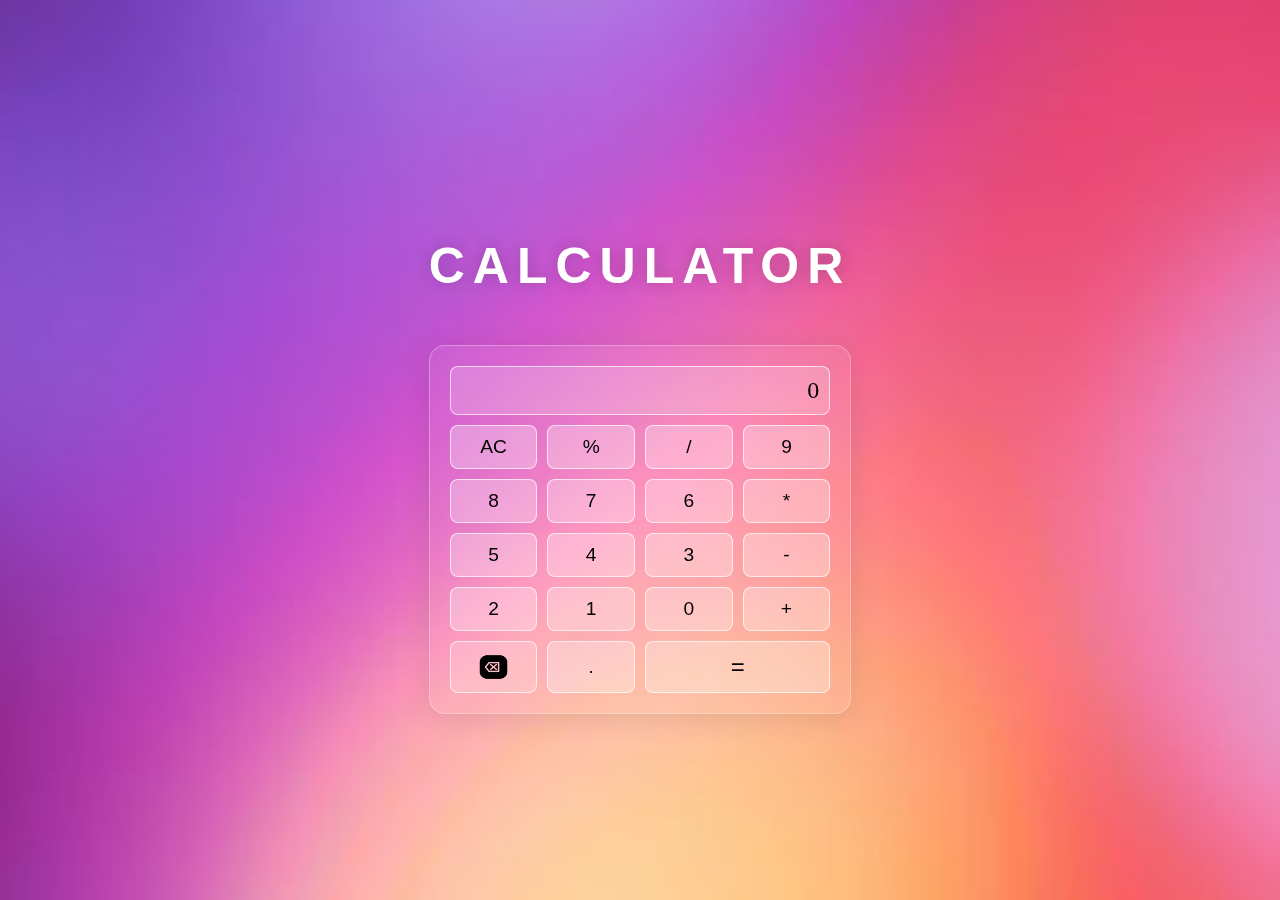
<file: LEVEL_1/CALCULATOR/public/index.html>
<!DOCTYPE html>
<html lang="en">

<head>
    <meta charset="UTF-8">
    <meta name="viewport" content="width=device-width, initial-scale=1.0">
    <link rel="stylesheet" href="styles.css">
    <title>Basic Calculator</title>
</head>

<body>
    
    
    <div class="back">
        <div >
            <h3>CALCULATOR</h3>
        </div>
        <div class="calculator">
            <div class="display" id="display">0</div>
            <button class="btn" onclick="clearDisplay()">AC</button>
            <button class="btn" onclick="appendToDisplay('%')">%</button>
            <button class="btn" onclick="appendToDisplay('/')">/</button>
            <button class="btn" onclick="appendToDisplay('9')">9</button>
            <button class="btn" onclick="appendToDisplay('8')">8</button>
            <button class="btn" onclick="appendToDisplay('7')">7</button>
            <button class="btn" onclick="appendToDisplay('6')">6</button>
            <button class="btn" onclick="appendToDisplay('*')">*</button>
            <button class="btn" onclick="appendToDisplay('5')">5</button>
            <button class="btn" onclick="appendToDisplay('4')">4</button>
            <button class="btn" onclick="appendToDisplay('3')">3</button>
            <button class="btn" onclick="appendToDisplay('-')">-</button>
            <button class="btn" onclick="appendToDisplay('2')">2</button>
            <button class="btn" onclick="appendToDisplay('1')">1</button>
            <button class="btn" onclick="appendToDisplay('0')">0</button>
            <button class="btn" onclick="appendToDisplay('+')">+</button>
            <button class="btn1" onclick="remove()"><img class="pic"
                    src="/LEVEL_1/CALCULATOR/images/Remove.png"></button>
            <button class="btn" onclick="appendToDisplay('.')">.</button>
            <button class="btn2" onclick="calculate()" >=</button>
        </div>
    </div>



    <script src="script.js"></script>
</body>

</html>
</file>
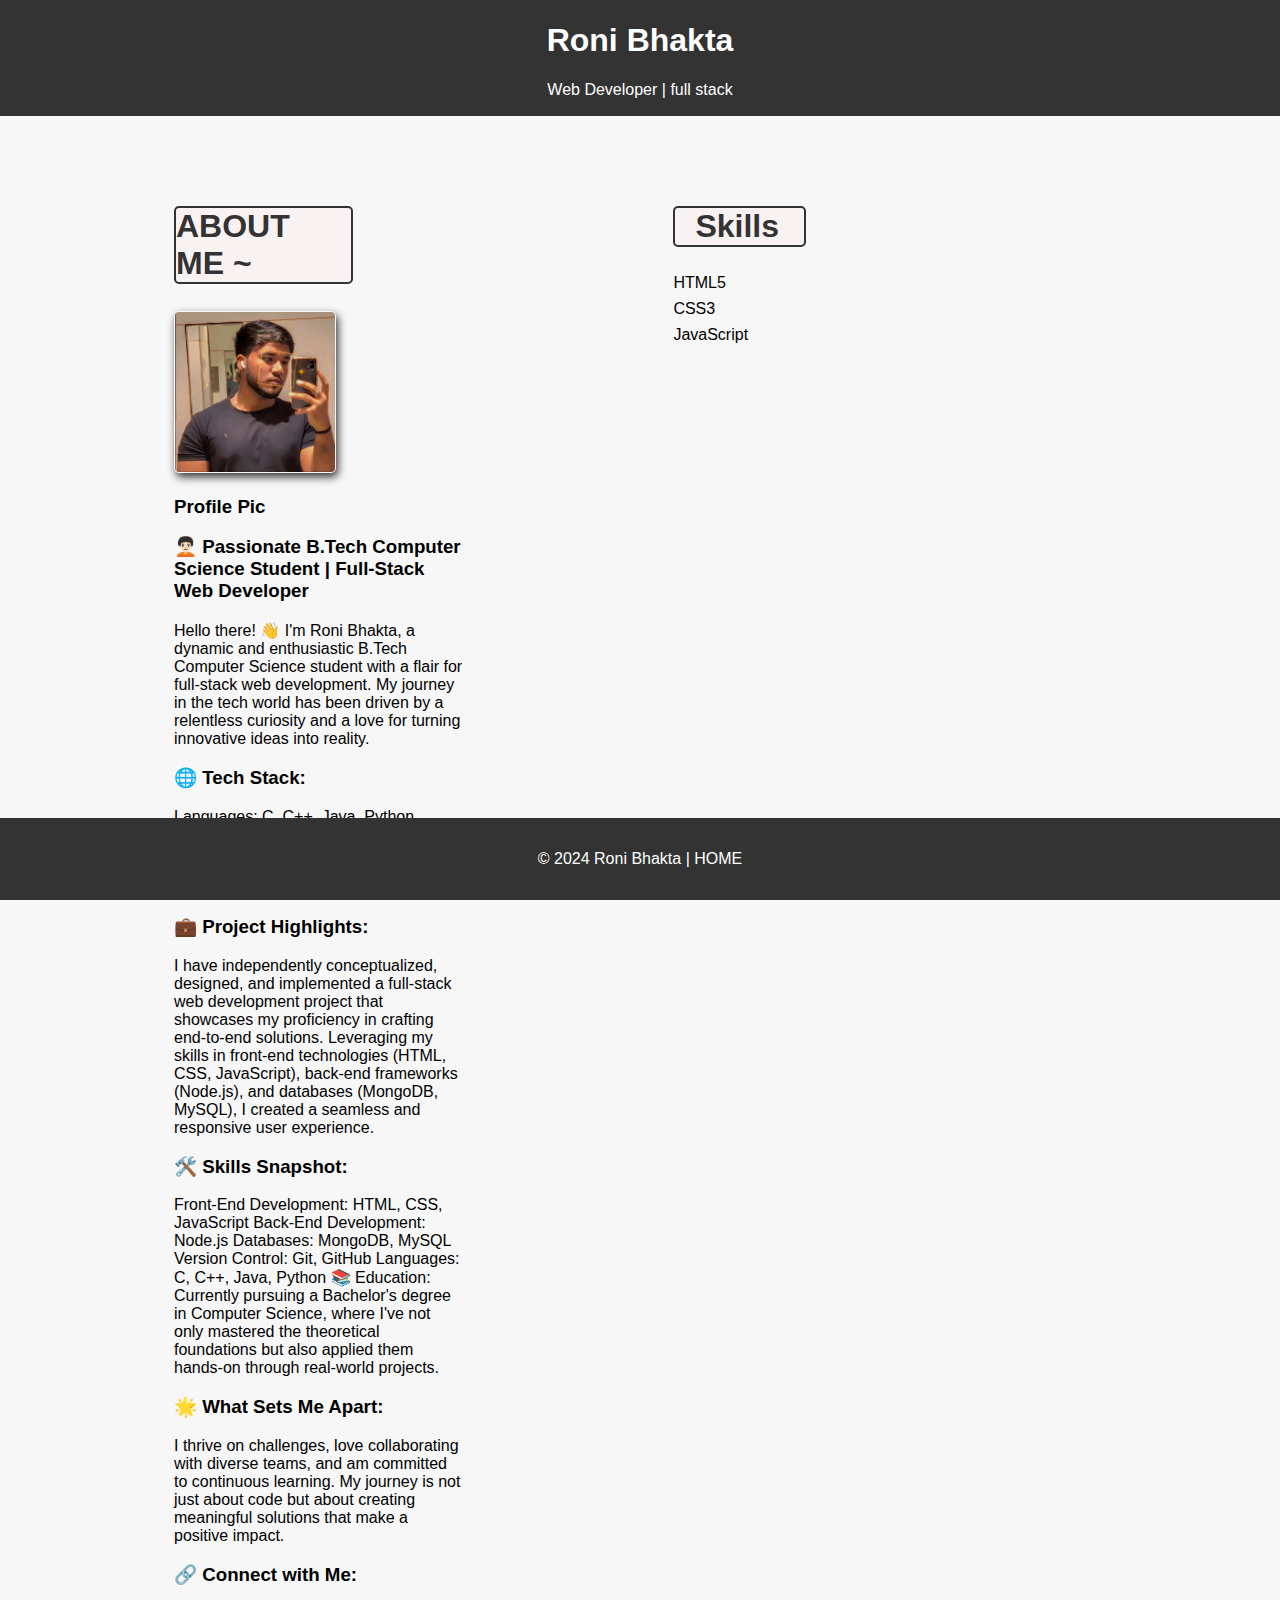
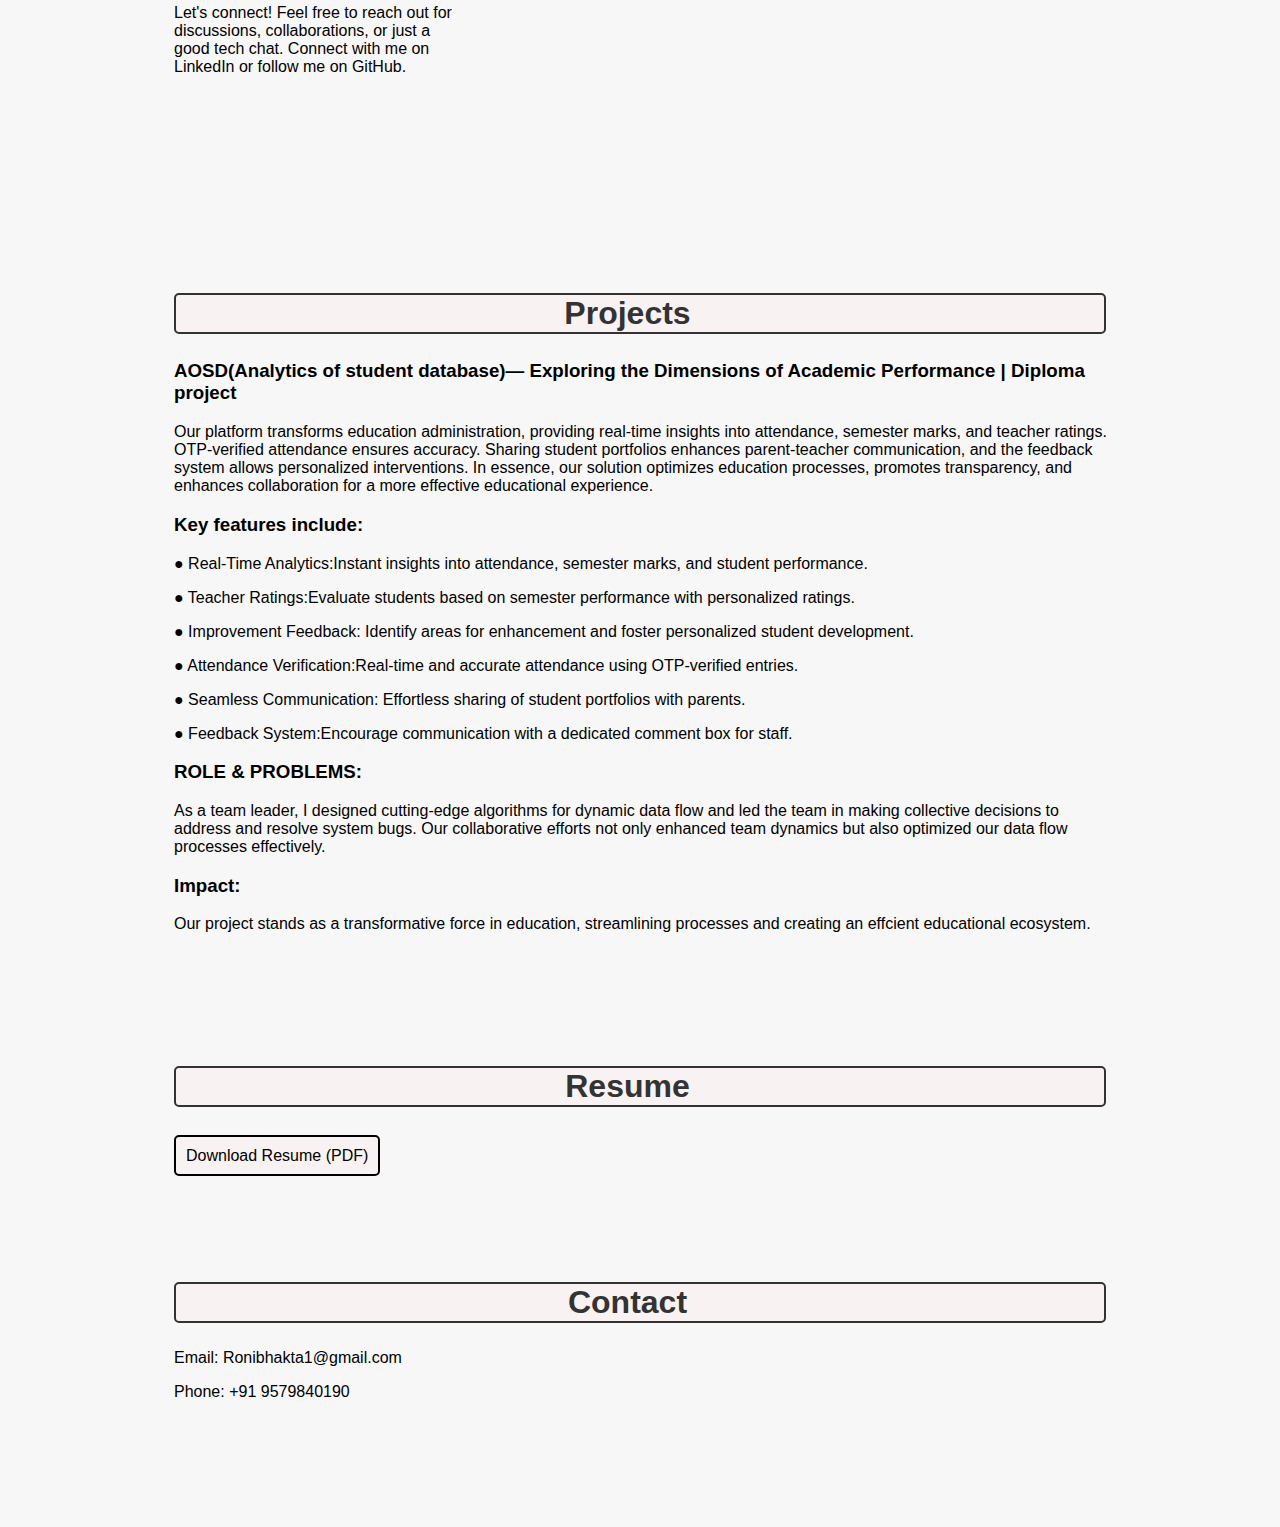
<file: LEVEL_1/PORTFOLIO/public/portfolio.html>
<!DOCTYPE html>
<html lang="en">

<head>
    <meta charset="UTF-8">
    <meta name="viewport" content="width=device-width, initial-scale=1.0">
    <title>Roni Bhakta- Portfolio</title>
    <style>
        body {
            font-family: Arial, sans-serif;
            margin: 0;
            padding: 0;
            box-sizing: border-box;
            background-color: #f7f7f7;
        }

        header {
            background-color: #333;
            color: #fff;
            text-align: center;
            padding: 1em 0;
            padding-top: 1px;
            padding-bottom: 1px;
            
        }

        section {
            padding: 4em;
            padding-bottom: 10px;
        }

        img {
            max-width: 100%;
            height: auto;
        }

        h2 {
            color: #333;
            font-size: xx-large;
        }

        ul {
            list-style-type: none;
            padding: 0;
        }

        li {
            margin-bottom: 0.5em;
        }

        .project {
            margin-bottom: 2em;
            padding-left: 110px;
            padding-right: 100px;
        }

        .footer {
            background-color: #333;
            color: #fff;
            text-align: center;
            padding: 1em 0;
            position: fixed;
            bottom: 0;
            width: 100%;
        }

        .pic {
            width: 160px;
            height: 160px;
            border-radius: 5px;
            box-shadow: 2px 4px 9px #333;
            border-radius: 5px;
            padding:1px;
            border-color: #000000;
        }

        .aboutdiv {
            position: relative;
            display: flex;
            justify-content: space-between;
            padding-left: 10px;
            padding-right: 100px;
        }
        .button1{
            border: solid 2px #000000;
            padding: 10px;
            border-radius: 5px;
            text-decoration: none;
            color: black;
            background-color: rgb(249, 242, 242);
        }
        .resumebutton{
            padding-left: 110px;
            
    
        }
        .contact{
            margin-top:0px;
            padding-left: 110px;
            padding-bottom: 100px;
        }
        .footer1{
            text-decoration:none;
            color: white;   

        }
    </style>
</head>

<body>

    <header>
        <h1>Roni Bhakta</h1>
        <p>Web Developer | full stack</p>
    </header>

    <section id="about">
        <div class="aboutdiv">
            <div style="justify-content:left; padding:100px; padding-top:0px; ">
                <h2 style="display: flex; justify-content:center; padding-right:25px; border:solid 2px; border-radius:5px;  background-color: rgb(249, 242, 242); margin-right:110px;">ABOUT ME ~</h2>
                <div> 
                    <img class="pic" src="/LEVEL_1/PORTFOLIO/images/pic.jpg" alt="Roni bhakta">
                    <div>
                        <h3>Profile Pic</h3>
                    </div>
                </div>
                <p>
                <h3>🧑🏻‍🦱 Passionate B.Tech Computer Science Student | Full-Stack Web Developer</h3>
                <P>Hello there! 👋 I'm Roni Bhakta, a dynamic and enthusiastic B.Tech Computer Science student with a
                    flair for full-stack web development. My journey in the tech world has been driven by a relentless
                    curiosity and a love for turning innovative ideas into reality.
                </P>
                <h3>🌐 Tech Stack:</h3>
                <P>
                    Languages: C, C++, Java, Python, JavaScript Web Development: HTML, CSS, JavaScript, Node.js
                    Databases: MongoDB, MySQL Version Control: Git, GitHub
                </P>
                <h3>💼 Project Highlights:</h3>
                <P> I have independently conceptualized, designed, and implemented a full-stack
                    web development project that showcases my proficiency in crafting end-to-end solutions. Leveraging
                    my skills in front-end technologies (HTML, CSS, JavaScript), back-end frameworks (Node.js), and
                    databases (MongoDB, MySQL), I created a seamless and responsive user experience.
                </P>
                <h3>🛠️ Skills Snapshot:</h3>
                <P>
                    Front-End Development: HTML, CSS, JavaScript Back-End Development: Node.js Databases: MongoDB, MySQL
                    Version Control: Git, GitHub Languages: C, C++, Java, Python 📚 Education: Currently pursuing a
                    Bachelor's degree in Computer Science, where I've not only mastered the theoretical foundations but
                    also applied them hands-on through real-world projects.
                </P>
                <h3> 🌟 What Sets Me Apart:</h3>
                <P>
                    I thrive on challenges, love collaborating with diverse teams, and am
                    committed to continuous learning. My journey is not just about code but about creating meaningful
                    solutions that make a positive impact.
                </P>
                <h3>🔗 Connect with Me:</h3>
                <P> Let's connect! Feel free to reach out for discussions, collaborations, or just a
                    good tech chat. Connect with me on LinkedIn or follow me on GitHub.
                </P>
                </p>
            </div>
            <div style=" padding-left: 10px; margin-left: 100px; margin-top: 0px; padding-right: 200px; position:relative; ">
                <h2 style="display: flex; justify-content:center; padding-right:25px; border:solid 2px; border-radius:5px;  background-color: rgb(249, 242, 242); margin-right:110px; padding-left:20px ">Skills</h2>
                <ul>
                    <li>HTML5</li>
                    <li>CSS3</li>
                    <li>JavaScript</li>
                </ul>
            </div>
        </div>

    </section>
    <section id="projects">
        <h2 style="display: flex; justify-content:center; margin-left:110px ;padding-right:25px; border:solid 2px; border-radius:5px;  background-color: rgb(249, 242, 242); margin-right:110px;" >Projects</h2>
        <div class="project">
            <h3> AOSD(Analytics of student database)— Exploring the Dimensions of Academic Performance | Diploma project
            </h3>
            <p>Our platform transforms education administration, providing real-time insights into attendance, semester
                marks, and teacher ratings. OTP-verified attendance ensures accuracy. Sharing student portfolios
                enhances parent-teacher communication, and the feedback system allows personalized interventions. In
                essence, our solution optimizes education processes, promotes transparency, and enhances collaboration
                for a more effective educational experience.</p>
            <h3>Key features include:</h3>
            <p>● Real-Time Analytics:Instant insights into attendance, semester marks, and student performance.
            </p>
            <p>● Teacher Ratings:Evaluate students based on semester performance with personalized ratings.
            </p>
            <p> ● Improvement Feedback: Identify areas for enhancement and foster personalized student development.
            </p>
            <p>● Attendance Verification:Real-time and accurate attendance using OTP-verified entries.
            </p>
            <p> ● Seamless Communication: Effortless sharing of student portfolios with parents.
            </p>
            <p>● Feedback System:Encourage communication with a dedicated comment box for staff.
            </p>
            <h3>ROLE & PROBLEMS:</h3>
            <p>As a team leader, I designed cutting-edge algorithms for dynamic data flow and led the team in making
                collective decisions to address and resolve system bugs. Our collaborative efforts not only enhanced team
                dynamics but also optimized our data flow processes effectively.
            </p>
            <h3>Impact:</h3>
            <p>Our project stands as a transformative force in education, streamlining processes and creating an effcient
                educational ecosystem.
            </p>
        </div>
    </section>

    <section id="resume">
        <div class="resumebutton" > <h2 style="display:flex; justify-content:center; padding-right:25px; border:solid 2px; border-radius:5px; margin-bottom:40px;  background-color: rgb(249, 242, 242); margin-right:110px;">Resume</h2>
            <p><a class="button1" href="./documents/RoniBhaktaResume.pdf" target="_blank">Download Resume (PDF)</a></p>
        </div>
        </section>

    <section id="contact">
        <div class="contact">
            <h2 style=" display: flex; justify-content:center; padding-right:25px; border:solid 2px; border-radius:5px;  background-color: rgb(249, 242, 242); margin-right:110px;" >Contact</h2>
            <p>Email: Ronibhakta1@gmail.com</p>
            <p>Phone: +91 9579840190</p>
        </div>
        
    </section>

    <div class="footer">
        <p>&copy; 2024 Roni Bhakta | <a class="footer1" href="./portfolio.html">HOME</a></p>
    </div>

</body>

</html>
</file>
<file: LEVEL_1/CALCULATOR/public/styles.css>
body {
    display: flex;
    justify-content: center;
    align-items: center;
    height: 100vh;
    margin: 0;
    
    background-image: url(/LEVEL_1/CALCULATOR/images/back1.jpg);
    background-position: center;
    background-repeat: no-repeat;
    background-size: cover;

}

.back {

    padding: 35px;
    padding-left: 20px;
    padding-right: 20px;
    border-radius: 8px;
}

.calculator {
    display: grid;
    grid-template-columns: repeat(4, 1fr);
    gap: 10px;
    max-width: 950px;
    border-radius: 10px;
    padding: 20px;
    background: rgba(255, 255, 255, 0.08);
    border-radius: 16px;
    box-shadow: 0 4px 30px rgba(0, 0, 0, 0.1);
    backdrop-filter: blur(5px);
    -webkit-backdrop-filter: blur(5px);
    border: 1px solid rgba(255, 255, 255, 0.3);
}

.display {
    border-radius: 8px;
    grid-column: span 4;
    border: 1px solid rgba(255, 255, 255, 0.7);
    background-color: rgba(255, 255, 255, 0.2);
    padding: 10px;
    text-align: right;
    font-size: 1.5em;
}

.pic {
    width: 35px;
    height: 30px;
}

.btn {
    
    border-radius: 8px;
    padding: 10px;
    font-size: 1.2em;
    border: 1px solid #ccc;
    cursor: pointer;
}

.btn1 {
    padding: 10px;
    font-size: 1.2em;
    border-radius: 8px;
    border: 1px solid #ccc;
    cursor: pointer;
    padding-bottom: 5px;
    border: 1px solid rgba(255, 255, 255, 0.7);
    background-color: rgba(255, 255, 255, 0.2);
    
}

.btn2 {
    grid-column: span 2;
    border-radius: 8px;
    font-size: 1.2em;
    border: 1px solid #ccc;
    cursor: pointer;
    font-size: x-large;
    text-align: center;
}

.btn,
.btn2,
.btn1:hover {
    background-color: #ddd;
    border: 1px solid rgba(255, 255, 255, 0.7);
    background-color: rgba(255, 255, 255, 0.295);
    
}
h3{
    font-size: 5rem;
    /* display: flex; */
    /* justify-content: right; */
    color: white;
    text-align: center;
    font-size: 50px;
    font-family: 'Montserrat', sans-serif;
    font-weight: 700;
    text-transform: uppercase;
    letter-spacing: 0.5rem;
    text-shadow: 0 0 1rem rgba(0, 0, 0, 0.2);
}
</file>
